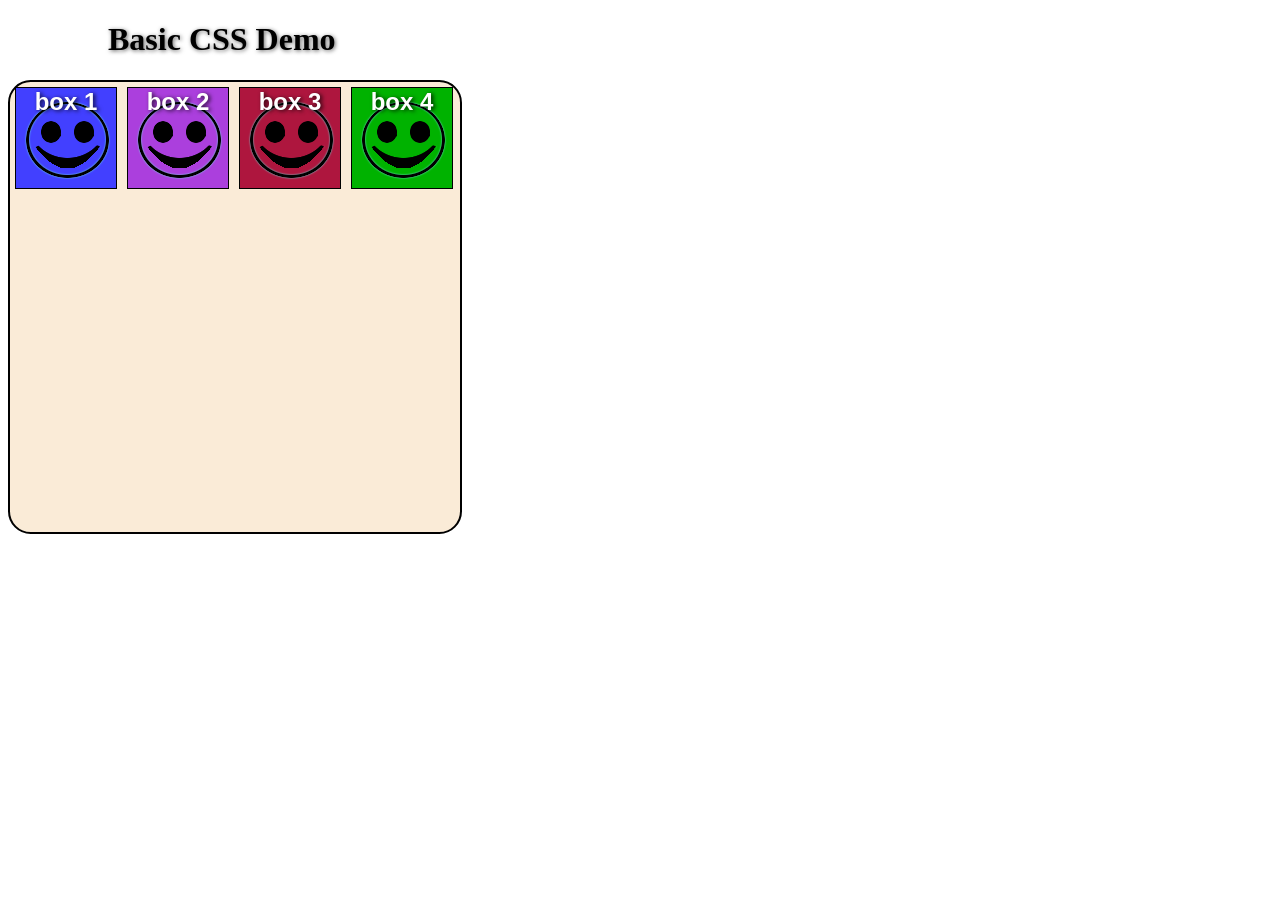
<file: basic_css_demo1.html>
<!Doctype html>
<html lang!="en">
<head>
<meta charset="utf-8">
<title>Basic HTML Template</title>
<link rel="stylesheet" href="css/basic__style.css">
<link rel="shortcut icon" type="image/png" href="./ICONS/favicon.png"
<p><h2></h2></p>
</head>
<body>
<div>
    <h1> Basic CSS Demo </h1>
</div>
<div class="container">
    <div class="squares">
<p> box 1</p>
</div>
<div class="squares">
    <p> box 2</p>
    </div>
    <div class="squares">
        <p> box 3</p>
        </div>
        <div class="squares">
            <p> box 4</p>
            </div>
</div>
</body>
</html>
</file>
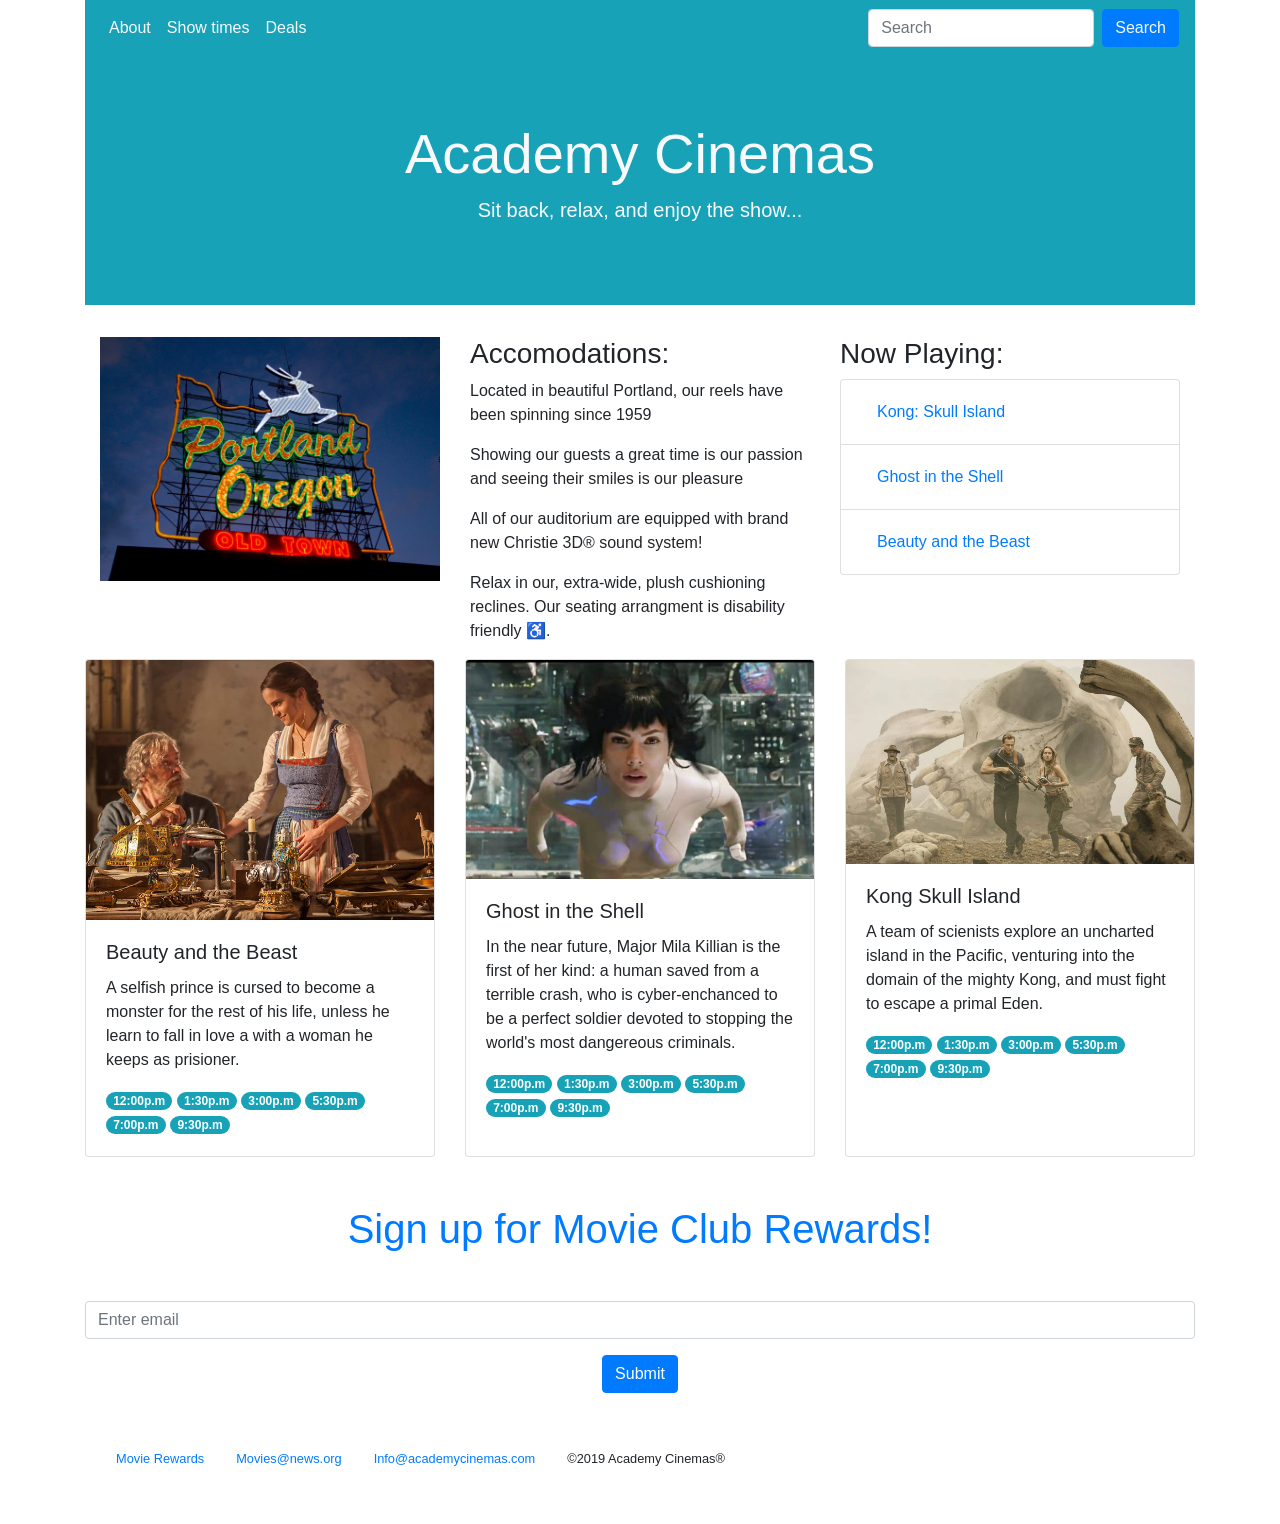
<file: bootstrap4_projects/academy_cinemas.html>
<!doctype html>
<html lang="en">
  <head>
    <!-- Required meta tags -->
    <meta charset="utf-8">
    <meta name="viewport" content="width=device-width, initial-scale=1, shrink-to-fit=no">

    <!-- Bootstrap CSS -->
    <link rel="stylesheet" href="https://cdn.jsdelivr.net/npm/bootstrap@4.1.3/dist/css/bootstrap.min.css" integrity="sha384-MCw98/SFnGE8fJT3GXwEOngsV7Zt27NXFoaoApmYm81iuXoPkFOJwJ8ERdknLPMO" crossorigin="anonymous">

    <title>Academy Cinemas</title>
  </head>
  <body>
  <div class="container">

    <nav class="navbar navbar-expand-lg navbar-light bg-info">
        
        <div class="collapse navbar-collapse" id="navbarSupportedContent">
          <ul class="navbar-nav mr-auto">
            <li class="nav-item active">
              <a class="nav-link text-light" href="#about">About</a>
            </li>
            <li class="nav-item active">
              <a class="nav-link text-light" href="#show time">Show times</a>
            </li>
            <li class="nav-item active">
              <a class="nav-link text-light" href="#deals">Deals</a>
            </li>
          </ul>
          <form class="form-inline my-2 my-lg-0">
            <input class="form-control mr-sm-2" type="search" placeholder="Search" aria-label="Search">
            <button class="btn btn-primary my-2 my-sm-0 text-light" type="submit">Search</button>
          </form>
        </div>
      </nav>

      <div class="jumbotron jumbotron-fluid bg-info text-center">
        <div class="container">
          <h1 class="display-4 text-light">Academy Cinemas</h1>
          <p class="lead text-light">Sit back, relax, and enjoy the show...</p>
        </div>
      </div>


      <div class="container">
        <div class="row">
          <div class="col-sm">

            <img class="img-fluid" src="./img/image_4.jpg" alt=""/>


          </div>
          <div class="col-sm">
            <h3> Accomodations:</h3>
            <p> Located in beautiful Portland, our reels have been spinning since 1959</p>
            <p>Showing our guests a great time is our passion and seeing their smiles is our pleasure </p>
            <p> All of our auditorium are equipped with brand new Christie 3D&reg; sound system! </p>
            <p> Relax in our, extra-wide, plush cushioning reclines. Our seating arrangment is disability friendly &#9855;.</p>
            

          </div>
          <div class="col-sm">
            <h3> Now Playing:</h3>
            <ul class="list-group">
                <li class="list-group-item">
                    <a class="nav-link" href="">Kong: Skull Island</a>
                </li>
                <li class="list-group-item">
                    <a class="nav-link" href="">Ghost in the Shell</a>
                </li>
                <li class="list-group-item">
                    <a class="nav-link" href="">Beauty and the Beast</a>
                </li>
            </ul>


          </div>
        </div>
      </div>
      <div>
        <!---showtimes-->
        <!---/showtimes-->
        <div class="card-deck">
          <div class="card">
            <img src="../bootstrap4_projects/img/image_1.jpg" class="card-img-top" alt="Beauty and the Beast">
            <div class="card-body">
              <h5 class="card-title">Beauty and the Beast</h5>
              <p class="card-text">A selfish prince is cursed to become a monster for the rest of his life, unless he learn to fall in love a with a woman he keeps as prisioner.</p>
              <span class="badge badge-pill badge-info">12:00p.m</span>
              <span class="badge badge-pill badge-info">1:30p.m</span>
              <span class="badge badge-pill badge-info">3:00p.m</span>
              <span class="badge badge-pill badge-info">5:30p.m</span>
              <span class="badge badge-pill badge-info">7:00p.m</span>
              <span class="badge badge-pill badge-info">9:30p.m</span>
              
            </div>
          </div>
          <div class="card">
            <img src="../bootstrap4_projects/img/image_2.jpg" class="card-img-top" alt="Ghost in the Shell">
            <div class="card-body">
              <h5 class="card-title">Ghost in the Shell</h5>
              <p class="card-text">In the near future, Major Mila Killian is the first of her kind: a human saved from a terrible crash, who is cyber-enchanced to be a perfect soldier devoted to stopping the world's most dangereous criminals.</p>
              <span class="badge badge-pill badge-info">12:00p.m</span>
              <span class="badge badge-pill badge-info">1:30p.m</span>
              <span class="badge badge-pill badge-info">3:00p.m</span>
              <span class="badge badge-pill badge-info">5:30p.m</span>
              <span class="badge badge-pill badge-info">7:00p.m</span>
              <span class="badge badge-pill badge-info">9:30p.m</span>
            </div>
          </div>
          <div class="card">
            <img src="../bootstrap4_projects/img/image_3.jpg" class="card-img-top" alt="Kong Skull Island">
            <div class="card-body">
              <h5 class="card-title">Kong Skull Island</h5>
              <p class="card-text">A team of scienists explore an uncharted island in the Pacific, venturing into the domain of the mighty Kong, and must fight to escape a primal Eden.</p>
              <span class="badge badge-pill badge-info">12:00p.m</span>
              <span class="badge badge-pill badge-info">1:30p.m</span>
              <span class="badge badge-pill badge-info">3:00p.m</span>
              <span class="badge badge-pill badge-info">5:30p.m</span>
              <span class="badge badge-pill badge-info">7:00p.m</span>
              <span class="badge badge-pill badge-info">9:30p.m</span>
            </div>
          </div>
        </div>
    <div class="text-center">

            <form>
                <h1 class="text-primary my-5">Sign up for Movie Club Rewards!</h1>
                <div class="form-group">
                  <input type="email" class="form-control" id="exampleInputEmail1" aria-describedby="emailHelp" placeholder="Enter email"> 
                </div>
                <button type="submit" class="btn btn-primary">Submit</button>
            </form>
    </div>

    <div class="container my-5">
        <ul class="nav nav-item">
            <li class="nav-item">
            <small><a class="nav-link active" href="#">Movie Rewards </a></small>
            <li class="nav-item">
            </li>
            <small><a class="nav-link" href="#">Movies@news.org </a></small>
            <li class="nav-item">
            </li>
            <small><a class="nav-link" href="#">Info@academycinemas.com </a></small>
            </li>
            <li class="nav-item">
            <small class="nav-link">&copy;2019 Academy Cinemas&reg;</small>
            </li>
            
      </ul>
      </div>
  </div>
    <!-- Optional JavaScript -->
    <!-- jQuery first, then Popper.js, then Bootstrap JS -->
    <script src="https://code.jquery.com/jquery-3.3.1.slim.min.js" integrity="sha384-q8i/X+965DzO0rT7abK41JStQIAqVgRVzpbzo5smXKp4YfRvH+8abtTE1Pi6jizo" crossorigin="anonymous"></script>
    <script src="https://cdn.jsdelivr.net/npm/popper.js@1.14.3/dist/umd/popper.min.js" integrity="sha384-ZMP7rVo3mIykV+2+9J3UJ46jBk0WLaUAdn689aCwoqbBJiSnjAK/l8WvCWPIPm49" crossorigin="anonymous"></script>
    <script src="https://cdn.jsdelivr.net/npm/bootstrap@4.1.3/dist/js/bootstrap.min.js" integrity="sha384-ChfqqxuZUCnJSK3+MXmPNIyE6ZbWh2IMqE241rYiqJxyMiZ6OW/JmZQ5stwEULTy" crossorigin="anonymous"></script>
  </body>
</html>
</file>
<file: css/basic__style.css>
body {
    background-color: #fff;
}

h1 {
    color: rgba (8,141,165,1);
    margin-left: 100px ;
    text-shadow: 1px.5px 4px rgba(0, 0, 0, 0.6);
}
.container {
    width: 450px;
    height: 450px;
    background-color: #faebd7;
    border: 2px solid black;
    border-radius: 5%;
}
/*------all squares in the array------*/
.container .squares:nth-child(-n+4) {
    background-image: url("../ICONS/icons2\ \(1\).png");
color: #fff;
float: left;
width: 100px;
height: 100px;
margin: 5px;
border: 1px solid black;
border-radius: 25;
cursor: pointer;
transition: transform .5s ease-in-out;
}
/*-------select all squares paragraph in the array------*/


.squares:nth-child(-n+4) p {
font-family: "Helvetica Neue" , Helvetica, Arial, sans-serif;
font-size: 1.5em;
font-weight: 900;
text-align: center;
margin:  0;
text-shadow: 2px 1px 4px rgba(0,0,0, 0.8);
}
/*------individual select a square in the array----*/
.squares:nth-child(1) {
    background: #4240ff;
}
.squares:nth-child(2) {
background: #ab3fdd;
}
.squares:nth-child(3) {
    background: #ae163e;
}
.squares:nth-child(4) {
    background: #00b200;
}

/*------hover, translate& transform effects------*/
.container .squares:nth-child(-n+4):hover {
    background-image: url("../ICONS/icons.png");
transform: scale(.5);
animation-name: race;
animation-duration: 2.5s;
animation-iteration-count: infinite;
animation-timing-function: cubic-bezier(2.5, .2, .3, 2);
}
.squares:nth-child(1):hover {
    background: #13b4ff;
}
.squares:nth-child(2):hover {
    background: #d861af;
}
.squares:nth-child(3):hover {
background: #81205f;
}
.squares:nth-child(4):hover {
    background: #77b800;
}
/*-----animation effect-----*/
@keyframes race {
    0%, 100% {
        transform: translateY(0px);
        background-image:("../images/icons/icons2.png")
     ;
    }
    50% {
        transform: translateY(300px);
    }
}
</file>
